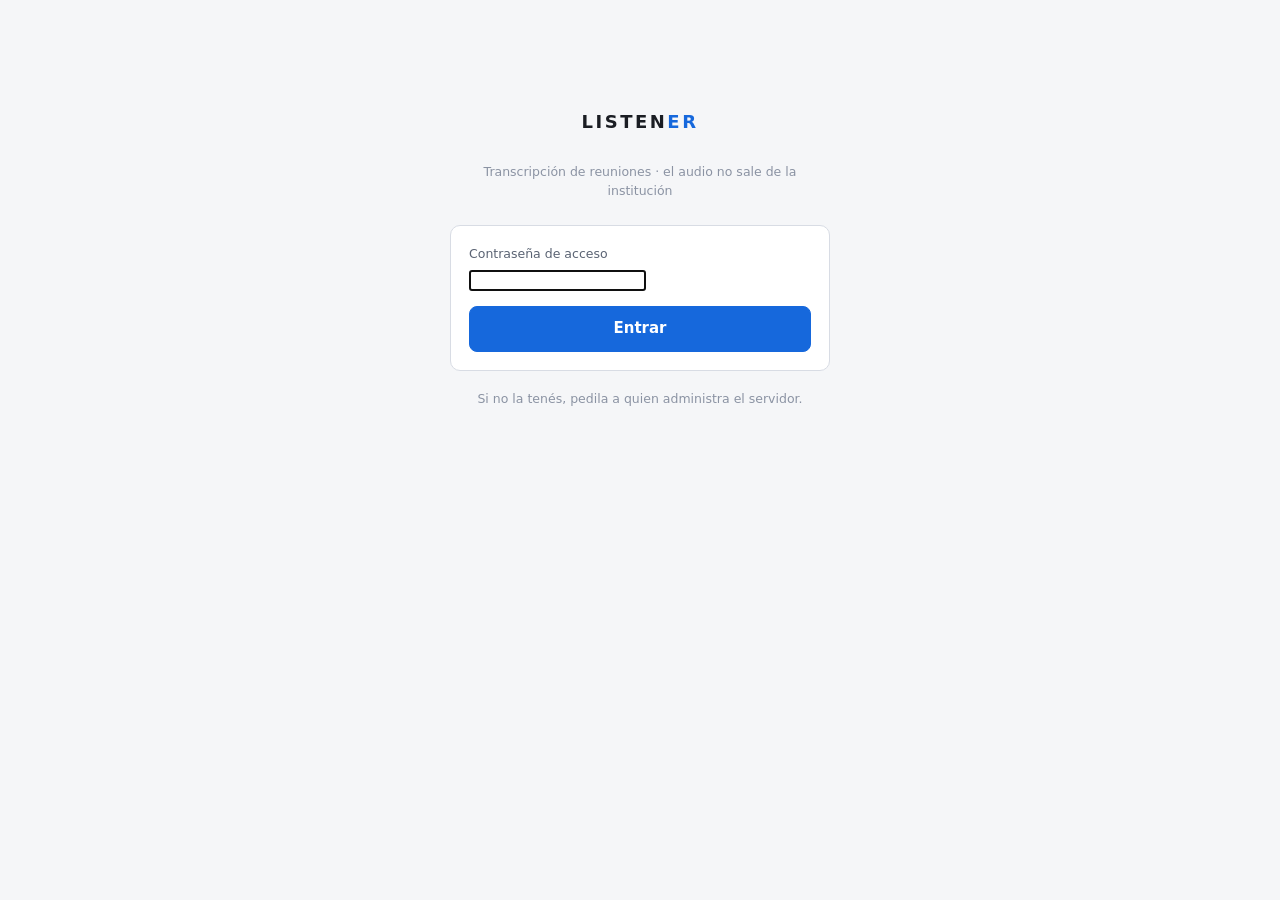
<file: static/login.html>
<!doctype html>
<html lang="es">
<head>
  <meta charset="utf-8">
  <meta name="viewport" content="width=device-width, initial-scale=1">
  <title>Acceso — LISTENER</title>
  <link rel="stylesheet" href="/static/style.css">
</head>
<body>
<div class="wrap" style="max-width:420px;padding-top:12vh;">

  <header class="top" style="justify-content:center;border:none;margin-bottom:8px;">
    <div class="brand" style="font-size:18px;">LISTEN<span>ER</span></div>
  </header>
  <p class="muted" style="text-align:center;margin:0 0 24px;">
    Transcripción de reuniones · el audio no sale de la institución
  </p>

  <div class="notice err hidden" id="err-bad">
    Contraseña incorrecta.
  </div>
  <div class="notice warn hidden" id="err-locked">
    Demasiados intentos fallidos. Esperá <b id="wait">unos minutos</b> antes de volver a probar.
  </div>

  <section class="card">
    <form method="post" action="/login" autocomplete="on">
      <input type="hidden" name="next" id="next" value="/">
      <label class="field" for="password">
        <span>Contraseña de acceso</span>
        <input type="password" id="password" name="password"
               autocomplete="current-password" required autofocus>
      </label>
      <button class="primary" type="submit" style="width:100%;">Entrar</button>
    </form>
  </section>

  <p class="muted" style="text-align:center;">
    Si no la tenés, pedila a quien administra el servidor.
  </p>

</div>
<script>
  const params = new URLSearchParams(location.search);

  // El destino viene de la URL, pero el servidor lo revalida: solo acepta
  // rutas internas, así que no sirve para un open redirect.
  const next = params.get('next');
  if (next && next.startsWith('/')) document.getElementById('next').value = next;

  const error = params.get('error');
  if (error === 'bad') document.getElementById('err-bad').className = 'notice err';
  if (error === 'locked') {
    document.getElementById('err-locked').className = 'notice warn';
    const wait = parseInt(params.get('wait') || '0', 10);
    if (wait > 0) {
      document.getElementById('wait').textContent =
        wait >= 60 ? `${Math.ceil(wait / 60)} minuto(s)` : `${wait} segundos`;
    }
  }
</script>
</body>
</html>
</file>
<file: static/style.css>
:root {
  --bg: #0f1115;
  --bg-elev: #171a21;
  --bg-elev-2: #1e222b;
  --border: #2a2f3a;
  --text: #e6e9ef;
  --text-dim: #9aa3b2;
  --text-faint: #646c7d;
  --accent: #4f9dff;
  --accent-dim: #2c5c99;
  --rec: #ff4d4f;
  --ok: #35c56a;
  --warn: #f0a020;
  --radius: 10px;
  --mono: ui-monospace, SFMono-Regular, "SF Mono", Menlo, Consolas, monospace;
}

@media (prefers-color-scheme: light) {
  :root {
    --bg: #f5f6f8;
    --bg-elev: #ffffff;
    --bg-elev-2: #eef0f4;
    --border: #d8dce4;
    --text: #1a1d23;
    --text-dim: #5a6373;
    --text-faint: #8b93a3;
    --accent: #1668dc;
    --accent-dim: #a8c8f5;
  }
}

* { box-sizing: border-box; }

body {
  margin: 0;
  background: var(--bg);
  color: var(--text);
  font: 15px/1.55 system-ui, -apple-system, "Segoe UI", Roboto, sans-serif;
  -webkit-font-smoothing: antialiased;
}

a { color: var(--accent); text-decoration: none; }
a:hover { text-decoration: underline; }

.wrap {
  max-width: 940px;
  margin: 0 auto;
  padding: 24px 20px 64px;
}

header.top {
  display: flex;
  align-items: center;
  gap: 12px;
  flex-wrap: wrap;
  padding-bottom: 18px;
  margin-bottom: 22px;
  border-bottom: 1px solid var(--border);
}

.brand {
  font-weight: 650;
  letter-spacing: 0.14em;
  font-size: 14px;
  text-transform: uppercase;
}

.brand span { color: var(--accent); }

.tagline { color: var(--text-faint); font-size: 13px; }
.spacer { flex: 1; }

.who {
  font-size: 12.5px;
  color: var(--text-dim);
  font-family: var(--mono);
  background: var(--bg-elev);
  border: 1px solid var(--border);
  padding: 4px 9px;
  border-radius: 999px;
}

.card {
  background: var(--bg-elev);
  border: 1px solid var(--border);
  border-radius: var(--radius);
  padding: 18px;
  margin-bottom: 18px;
}

.card h2 {
  margin: 0 0 14px;
  font-size: 13px;
  letter-spacing: 0.09em;
  text-transform: uppercase;
  color: var(--text-dim);
  font-weight: 600;
}

label.field { display: block; margin-bottom: 14px; }

label.field > span {
  display: block;
  font-size: 12.5px;
  color: var(--text-dim);
  margin-bottom: 6px;
}

input[type="text"] {
  width: 100%;
  background: var(--bg);
  border: 1px solid var(--border);
  color: var(--text);
  border-radius: 8px;
  padding: 10px 12px;
  font: inherit;
}

input[type="text"]:focus {
  outline: none;
  border-color: var(--accent);
}

.controls { display: flex; align-items: center; gap: 12px; flex-wrap: wrap; }

button {
  font: inherit;
  font-weight: 550;
  border-radius: 8px;
  border: 1px solid var(--border);
  background: var(--bg-elev-2);
  color: var(--text);
  padding: 10px 16px;
  cursor: pointer;
  transition: filter 0.12s ease, opacity 0.12s ease;
}

button:hover:not(:disabled) { filter: brightness(1.18); }
button:disabled { opacity: 0.45; cursor: not-allowed; }

button.primary {
  background: var(--accent);
  border-color: var(--accent);
  color: #fff;
}

button.danger {
  background: var(--rec);
  border-color: var(--rec);
  color: #fff;
}

button.ghost { background: transparent; }

button.small { padding: 6px 11px; font-size: 13px; }

/* --- medidor de nivel --- */
.meter {
  flex: 1;
  min-width: 120px;
  height: 8px;
  background: var(--bg-elev-2);
  border-radius: 999px;
  overflow: hidden;
}

.meter > i {
  display: block;
  height: 100%;
  width: 0%;
  background: linear-gradient(90deg, var(--ok), var(--warn));
  transition: width 0.08s linear;
}

.dot {
  width: 9px;
  height: 9px;
  border-radius: 50%;
  background: var(--text-faint);
  flex: none;
}

.dot.live { background: var(--rec); animation: pulse 1.4s ease-in-out infinite; }
.dot.ok { background: var(--ok); }
.dot.warn { background: var(--warn); }

@keyframes pulse {
  0%, 100% { opacity: 1; }
  50% { opacity: 0.28; }
}

@media (prefers-reduced-motion: reduce) {
  .dot.live { animation: none; }
}

/* --- barra de estado --- */
.statusbar {
  display: flex;
  gap: 18px;
  flex-wrap: wrap;
  font-family: var(--mono);
  font-size: 12.5px;
  color: var(--text-dim);
  margin-top: 14px;
  padding-top: 14px;
  border-top: 1px solid var(--border);
}

.statusbar b { color: var(--text); font-weight: 600; }

.notice {
  border-radius: 8px;
  padding: 11px 13px;
  font-size: 13.5px;
  margin-bottom: 14px;
  border: 1px solid;
}

.notice.err { background: rgba(255, 77, 79, 0.1); border-color: var(--rec); }
.notice.warn { background: rgba(240, 160, 32, 0.1); border-color: var(--warn); }
.notice.info { background: rgba(79, 157, 255, 0.1); border-color: var(--accent-dim); }
.notice.hidden { display: none; }

/* --- transcripcion --- */
.transcript {
  min-height: 180px;
  max-height: 52vh;
  overflow-y: auto;
  padding: 4px 2px;
  scroll-behavior: smooth;
}

.transcript .empty {
  color: var(--text-faint);
  font-style: italic;
  padding: 26px 4px;
  text-align: center;
}

.line {
  display: flex;
  gap: 12px;
  padding: 7px 6px;
  border-radius: 6px;
  animation: fade 0.25s ease;
}

.line:hover { background: var(--bg-elev-2); }
.line .ts {
  font-family: var(--mono);
  font-size: 12px;
  color: var(--text-faint);
  flex: none;
  padding-top: 2px;
  min-width: 54px;
}
.line .txt { flex: 1; }
.line .spk {
  font-weight: 600;
  color: var(--accent);
  margin-right: 6px;
}

@keyframes fade {
  from { opacity: 0; transform: translateY(3px); }
  to { opacity: 1; transform: none; }
}

@media (prefers-reduced-motion: reduce) {
  .line { animation: none; }
}

/* --- listado de reuniones --- */
table.meetings {
  width: 100%;
  border-collapse: collapse;
  font-size: 14px;
}

.table-scroll { overflow-x: auto; }

table.meetings th {
  text-align: left;
  font-size: 11.5px;
  letter-spacing: 0.07em;
  text-transform: uppercase;
  color: var(--text-faint);
  font-weight: 600;
  padding: 0 10px 8px;
  white-space: nowrap;
}

table.meetings td {
  padding: 10px;
  border-top: 1px solid var(--border);
  vertical-align: top;
}

table.meetings tr:hover td { background: var(--bg-elev-2); }

.badge {
  display: inline-block;
  font-size: 11.5px;
  padding: 2px 8px;
  border-radius: 999px;
  border: 1px solid var(--border);
  color: var(--text-dim);
  white-space: nowrap;
}

.badge.done { border-color: var(--ok); color: var(--ok); }
.badge.live { border-color: var(--rec); color: var(--rec); }
.badge.work { border-color: var(--warn); color: var(--warn); }
.badge.failed { border-color: var(--rec); color: var(--rec); opacity: 0.8; }

.muted { color: var(--text-faint); font-size: 12.5px; }

.tabs { display: flex; gap: 6px; margin-bottom: 14px; }

.tabs button {
  border-radius: 999px;
  font-size: 13px;
  padding: 6px 14px;
  background: transparent;
}

.tabs button[aria-selected="true"] {
  background: var(--accent);
  border-color: var(--accent);
  color: #fff;
}

.rowactions { display: flex; gap: 8px; flex-wrap: wrap; }

footer.foot {
  margin-top: 30px;
  padding-top: 16px;
  border-top: 1px solid var(--border);
  color: var(--text-faint);
  font-size: 12.5px;
}
</file>
